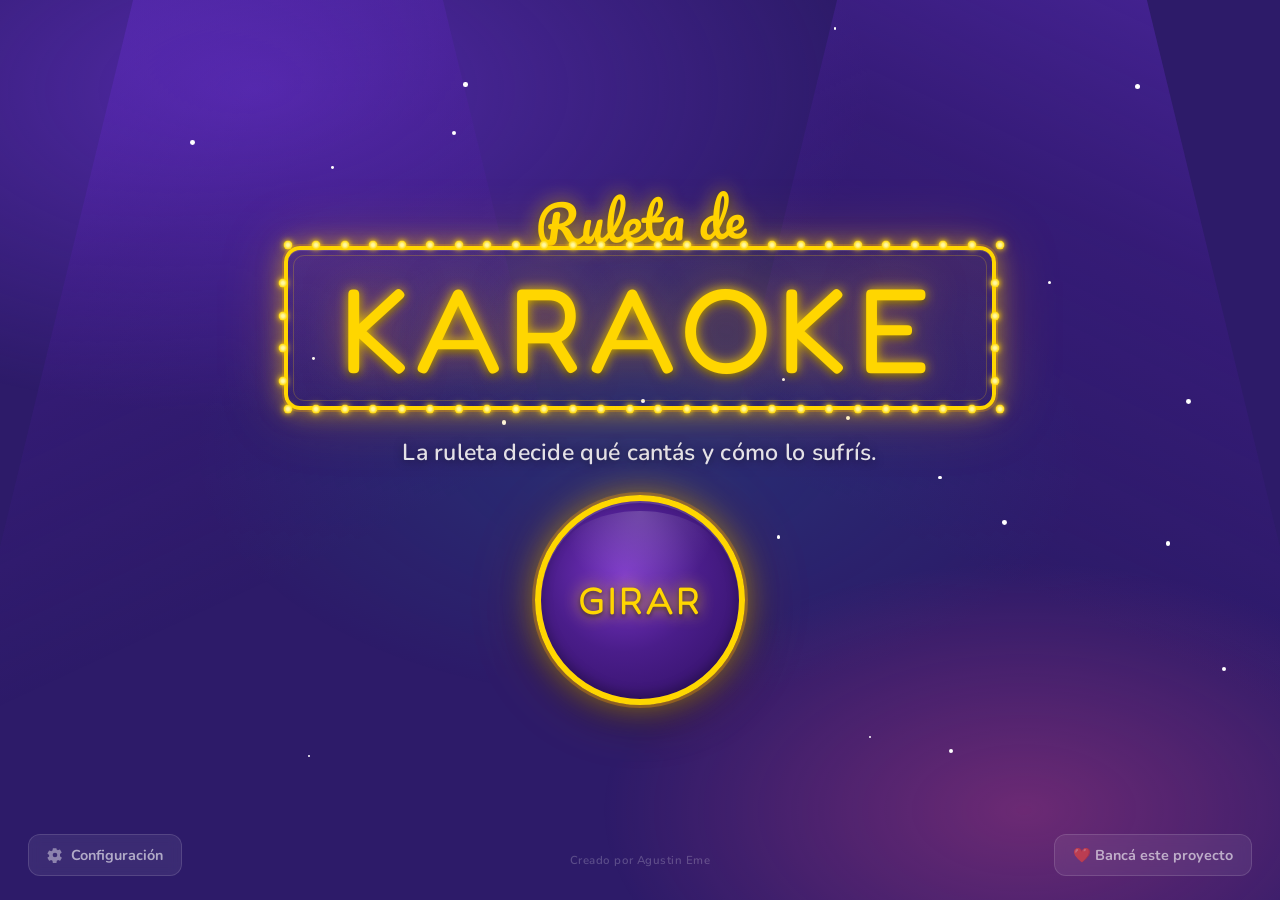
<file: index.html>
<!DOCTYPE html>
<html lang="es">
<head>
  <meta charset="UTF-8" />
  <meta name="viewport" content="width=device-width, initial-scale=1.0" />
  <meta name="description" content="Ruleta de Karaoke — el party game que elige la canción y el desafío por vos." />
  <title>Ruleta de Karaoke 🎤</title>
  <link rel="icon" type="image/svg+xml" href="favicon.svg" />
  <link rel="stylesheet" href="css/style.css?v=7" />
</head>
<body>

  <div id="screen-home" class="screen active">
    <div class="home-beams" aria-hidden="true">
      <div class="beam beam-left"></div>
      <div class="beam beam-right"></div>
    </div>
    <div class="home-stars" id="home-stars" aria-hidden="true"></div>
    <main class="home-main">
      <div class="home-logo" role="heading" aria-label="Ruleta de Karaoke">
        <div class="logo-top">Ruleta de</div>
        <div class="logo-frame" id="logo-frame">
          <span class="logo-karaoke">KARAOKE</span>
        </div>
      </div>
      <p class="home-tagline">La ruleta decide qué cantás y cómo lo sufrís.</p>
      <div class="current-player-display hidden" id="current-player-display">
        <span class="turn-label">Turno de</span>
        <span class="turn-name" id="current-player-name"></span>
      </div>
      <button class="btn-girar" id="btn-spin" aria-label="Girar la ruleta">GIRAR</button>
    </main>
    <button class="btn-config-home" id="btn-config" aria-label="Configuración">
      <svg class="config-gear" width="16" height="16" viewBox="0 0 24 24" fill="currentColor" aria-hidden="true">
        <path d="M12 15.5A3.5 3.5 0 018.5 12 3.5 3.5 0 0112 8.5a3.5 3.5 0 013.5 3.5 3.5 3.5 0 01-3.5 3.5m7.43-2.92c.04-.34.07-.68.07-1.08s-.03-.74-.07-1.08l2.32-1.82c.21-.16.27-.46.13-.7l-2.2-3.8c-.14-.25-.42-.33-.67-.25l-2.74 1.1c-.57-.44-1.18-.81-1.86-1.08l-.42-2.9C14.22 2.18 13.95 2 13.66 2h-4.4c-.29 0-.56.18-.6.46l-.41 2.9c-.68.27-1.29.64-1.87 1.08L3.64 5.35c-.25-.09-.53 0-.67.25l-2.2 3.8c-.14.24-.08.54.13.7l2.32 1.82c-.04.34-.07.7-.07 1.08s.03.74.07 1.08L.9 15.9c-.21.16-.27.46-.13.7l2.2 3.8c.14.25.42.33.67.25l2.74-1.1c.58.44 1.19.81 1.87 1.08l.41 2.9c.04.28.31.47.6.47h4.4c.29 0 .56-.19.6-.47l.42-2.9c.68-.27 1.29-.64 1.86-1.08l2.74 1.1c.25.08.53 0 .67-.25l2.2-3.8c.14-.24.08-.54-.13-.7l-2.32-1.82z"/>
      </svg>
      Configuración
    </button>
    <button class="btn-donate-home" id="btn-donate" aria-label="Bancá este proyecto">❤️ Bancá este proyecto</button>
  </div>

  <div id="screen-spinning" class="screen hidden">
    <div class="spin-player-badge hidden" id="spin-player-badge"></div>
    <div class="visor" id="visor">
      <div class="visor-section">
        <div class="visor-section-label">CANCIÓN</div>
        <div class="visor-window" id="window-song">
          <div class="window-tape" id="tape-song"></div>
          <div class="window-edge window-edge--left"></div>
          <div class="window-edge window-edge--right"></div>
        </div>
      </div>
      <div class="visor-divider"></div>
      <div class="visor-section">
        <div class="visor-section-label">DESAFÍO</div>
        <div class="visor-window visor-window--sm" id="window-challenge">
          <div class="window-tape" id="tape-challenge"></div>
          <div class="window-edge window-edge--left"></div>
          <div class="window-edge window-edge--right"></div>
        </div>
      </div>
    </div>
    <p class="spin-status" id="spin-status">Girando…</p>
  </div>

  <div id="screen-result" class="screen hidden">
    <button class="btn-back" id="btn-back-result" aria-label="Volver al inicio">←</button>
    <div class="result-player-badge hidden" id="result-player-badge"></div>
    <div class="result-card song-card" id="result-song-card">
      <div class="card-eyebrow">🎵 Canción</div>
      <div id="result-song-title" class="song-title"></div>
      <div id="result-song-artist" class="song-artist"></div>
    </div>
    <div class="result-card challenge-card" id="result-challenge-card">
      <div class="card-eyebrow">⚡ Desafío</div>
      <div class="challenge-inner">
        <span id="result-challenge-emoji" class="challenge-emoji"></span>
        <span id="result-challenge-text" class="challenge-text"></span>
      </div>
      <div id="result-intensity-badge" class="intensity-badge"></div>
    </div>
    <div class="changes-row" id="result-actions-meta">
      <span>Cambios restantes:</span>
      <div id="changes-dots" class="changes-dots" style="display:flex;gap:6px;"></div>
    </div>
    <div class="result-actions" id="result-actions">
      <button class="btn-change" id="btn-change-song">🔄 Cambiar canción</button>
      <button class="btn-sing"   id="btn-sing">🎤 CANTAR</button>
    </div>
    <div class="reroll-overlay hidden" id="reroll-overlay">
      <div class="reroll-visor-label">CANCIÓN</div>
      <div class="reroll-visor-window" id="reroll-window">
        <div class="window-tape" id="tape-reroll"></div>
        <div class="window-edge window-edge--left"></div>
        <div class="window-edge window-edge--right"></div>
      </div>
    </div>
  </div>

  <div id="screen-player" class="screen hidden">
    <div class="player-header">
      <div class="player-song-info">
        <div class="player-song-title" id="player-song-title"></div>
        <div class="player-song-artist" id="player-song-artist"></div>
      </div>
      <div class="player-challenge-badge" id="player-challenge-badge"></div>
    </div>
    <div class="yt-container">
      <div id="yt-embed" style="width:100%;height:100%;"></div>
      <div class="yt-error-overlay hidden" id="yt-error-overlay">
        <div class="yt-error-icon">😬</div>
        <div class="yt-error-text" id="yt-error-text">No se pudo cargar el video.</div>
        <div class="yt-error-note">Este video tiene restricciones de reproducción.</div>
        <div class="yt-error-actions">
          <button class="btn-reload-yt" id="btn-yt-reload">↩ Reintentar</button>
          <button class="btn-change"    id="btn-yt-skip">🔄 Otra canción</button>
        </div>
        <button class="btn-show-log" id="btn-show-log">📋 Ver log</button>
      </div>
      <div class="log-overlay hidden" id="log-overlay">
        <pre class="log-pre" id="log-pre"></pre>
        <div class="log-actions">
          <button class="btn-copy-log" id="btn-copy-log">📋 Copiar</button>
          <button class="btn-close-log" id="btn-close-log">✕ Cerrar</button>
        </div>
      </div>
    </div>
    <div class="player-footer">
      <button class="btn-end-round" id="btn-end-round">⏭ SIGUIENTE RONDA</button>
    </div>
  </div>

  <div id="modal-config" class="modal hidden" role="dialog" aria-modal="true" aria-label="Configuración">
    <div class="modal-backdrop" id="modal-backdrop"></div>
    <div class="modal-content">
      <div class="modal-header">
        <h2>⚙️ Configuración</h2>
        <button class="btn-close" id="btn-close-config" aria-label="Cerrar">✕</button>
      </div>
      <div class="config-section">
        <label class="config-label">Intensidad de desafíos</label>
        <div class="intensity-selector" id="intensity-selector">
          <button class="intensity-btn" data-value="suave">😊 Suave</button>
          <button class="intensity-btn active" data-value="estandar">🔥 Estándar</button>
          <button class="intensity-btn" data-value="picante">🌶️ Picante</button>
        </div>
      </div>
      <div class="config-section">
        <label class="config-label">Jugadores <span style="font-weight:400;text-transform:none;letter-spacing:0;">(opcional)</span></label>
        <div id="players-list" class="players-list"></div>
        <div class="add-player-row">
          <input type="text" id="player-input" class="player-input" placeholder="Nombre del jugador" maxlength="20" autocomplete="off" />
          <button class="btn-add-player" id="btn-add-player">+ Agregar</button>
        </div>
      </div>
      <button class="btn-save-config" id="btn-save-config">Guardar configuración</button>
    </div>
  </div>

  <div id="screen-player-v2" class="pv2-off">
    <div class="pv2-header">
      <div class="pv2-song-info">
        <div class="pv2-song-title"  id="pv2-song-title"></div>
        <div class="pv2-song-artist" id="pv2-song-artist"></div>
      </div>
      <div class="pv2-challenge-badge" id="pv2-challenge-badge"></div>
    </div>
    <div class="pv2-yt-wrap">
      <iframe
        id="karaoke-frame"
        src="karaoke-player.html"
        allow="autoplay; encrypted-media"
        allowfullscreen
        referrerpolicy="strict-origin-when-cross-origin"
        style="position:absolute;inset:0;width:100%;height:100%;border:none;"
      ></iframe>
      <div class="yt-error-overlay hidden" id="pv2-error-overlay">
        <div class="yt-error-icon">😬</div>
        <div class="yt-error-text" id="pv2-error-text">No se pudo cargar el video.</div>
        <div class="yt-error-note">Este video tiene restricciones de reproducción.</div>
        <div class="yt-error-actions">
          <button class="btn-reload-yt" id="pv2-btn-reload">▶ Abrir en YouTube</button>
          <button class="btn-change"    id="pv2-btn-skip">🔄 Otra canción</button>
        </div>
        <button class="btn-show-log" id="pv2-btn-show-log">📋 Ver log</button>
      </div>
      <div class="log-overlay hidden" id="pv2-log-overlay">
        <pre class="log-pre" id="pv2-log-pre"></pre>
        <div class="log-actions">
          <button class="btn-copy-log"  id="pv2-btn-copy-log">📋 Copiar</button>
          <button class="btn-close-log" id="pv2-btn-close-log">✕ Cerrar</button>
        </div>
      </div>
    </div>
    <div class="player-footer">
      <button class="btn-back-player" id="pv2-btn-back">← Volver</button>
      <button class="btn-end-round"   id="pv2-btn-end-round">⏭ SIGUIENTE RONDA</button>
    </div>
  </div>

  <a class="credit-link" href="https://www.instagram.com/agustineme/" target="_blank" rel="noopener">Creado por Agustin Eme</a>

  <div id="modal-donate" class="modal hidden" role="dialog" aria-modal="true" aria-label="Bancá este proyecto">
    <div class="modal-backdrop" id="donate-backdrop"></div>
    <div class="modal-content">
      <div class="modal-header">
        <h2>❤️ Bancá este proyecto</h2>
        <button class="btn-close" id="btn-close-donate" aria-label="Cerrar">✕</button>
      </div>
      <p class="donate-desc">Si te gustó la Ruleta de Karaoke, podés apoyar al creador para que siga sumando canciones y desafíos.</p>
      <a class="donate-option" href="https://link.mercadopago.com.ar/agustineme" target="_blank" rel="noopener">
        <div class="donate-option-icon">MP</div>
        <div class="donate-option-info">
          <div class="donate-option-name">MercadoPago</div>
          <div class="donate-option-sub">Donar con MercadoPago (Argentina)</div>
        </div>
        <span class="donate-option-arrow">→</span>
      </a>
    </div>
  </div>

  <script src="js/data.js?v=7"></script>
  <script src="js/wheel.js?v=7"></script>
  <script src="js/app.js?v=24"></script>

</body>
</html>
</file>
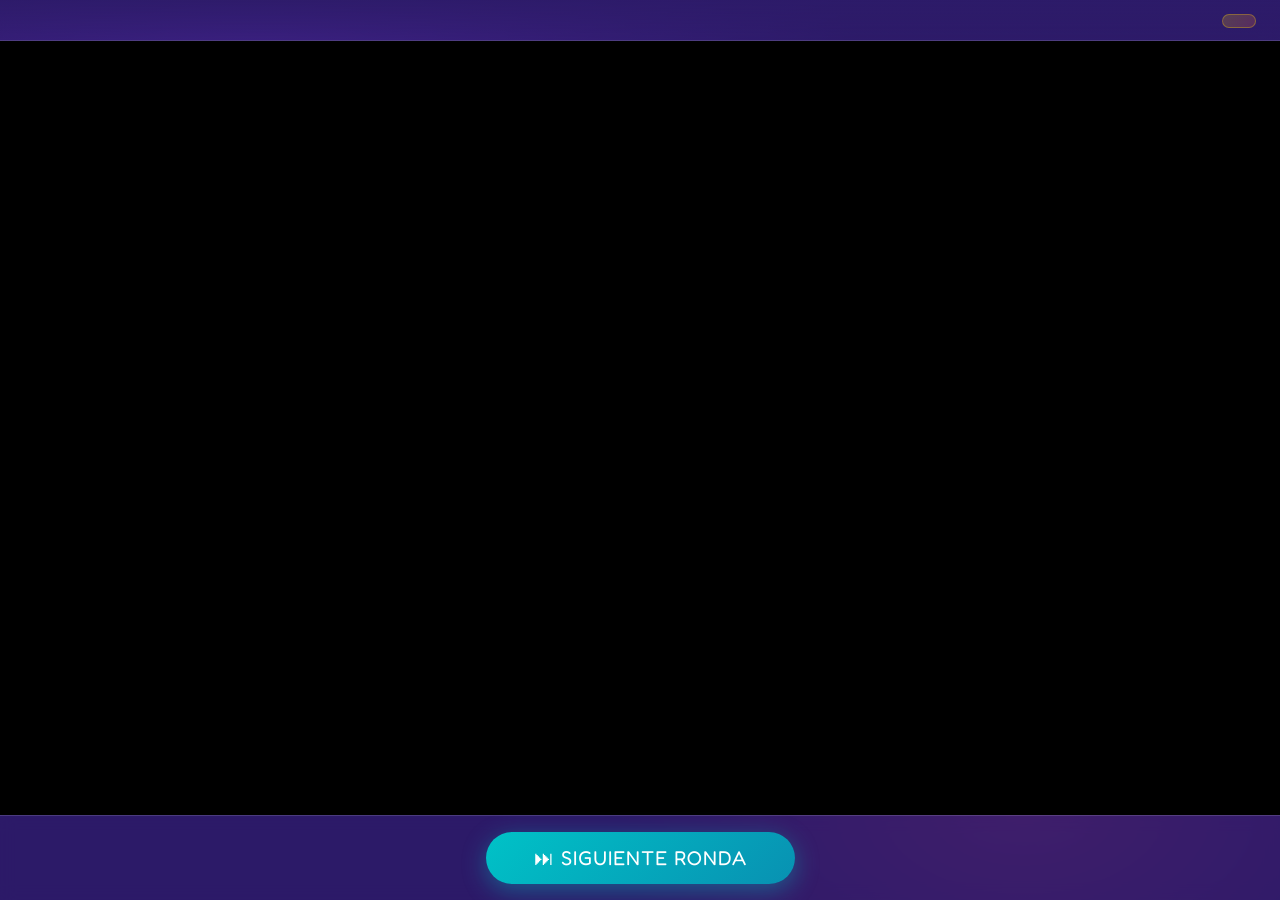
<file: player.html>
<!DOCTYPE html>
<html lang="es">
<head>
  <meta charset="UTF-8" />
  <meta name="viewport" content="width=device-width, initial-scale=1.0" />
  <title>Ruleta de Karaoke 🎤</title>
  <link rel="stylesheet" href="css/style.css?v=7" />
  <style>
    /* Make body itself the flex column — no screen system needed */
    body { display: flex; flex-direction: column; }
  </style>
</head>
<body>

  <!-- Header -->
  <div class="player-header">
    <div class="player-song-info">
      <div class="player-song-title"  id="pg-title"></div>
      <div class="player-song-artist" id="pg-artist"></div>
    </div>
    <div class="player-challenge-badge" id="pg-challenge"></div>
  </div>

  <!-- YouTube container — always visible, always in DOM, no hiding tricks -->
  <div class="yt-container">
    <div id="yt-embed"></div>

    <!-- Error overlay -->
    <div class="yt-error-overlay hidden" id="pg-error-overlay">
      <div class="yt-error-icon">😬</div>
      <div class="yt-error-text" id="pg-error-text">No se pudo cargar el video.</div>
      <div class="yt-error-note">Este video tiene restricciones de reproducción.</div>
      <div class="yt-error-actions">
        <button class="btn-reload-yt" id="pg-btn-retry">↩ Reintentar</button>
        <button class="btn-change"    id="pg-btn-change">🔄 Otra canción</button>
      </div>
      <button class="btn-show-log" id="pg-btn-show-log">📋 Ver log</button>
    </div>

    <!-- Log overlay -->
    <div class="log-overlay hidden" id="pg-log-overlay">
      <pre class="log-pre" id="pg-log-pre"></pre>
      <div class="log-actions">
        <button class="btn-copy-log"  id="pg-btn-copy-log">📋 Copiar</button>
        <button class="btn-close-log" id="pg-btn-close-log">✕ Cerrar</button>
      </div>
    </div>
  </div>

  <!-- Footer -->
  <div class="player-footer">
    <button class="btn-end-round" id="pg-btn-end">⏭ SIGUIENTE RONDA</button>
  </div>

  <script>
    // ── URL params ───────────────────────────────────────────────
    const params    = new URLSearchParams(location.search);
    const videoId   = params.get('v')         || '';
    const title     = params.get('title')     || '';
    const artist    = params.get('artist')    || '';
    const challenge = params.get('challenge') || '';
    const changes   = parseInt(params.get('changes') || '0', 10);

    // ── Populate header ──────────────────────────────────────────
    document.getElementById('pg-title').textContent     = title;
    document.getElementById('pg-artist').textContent    = artist;
    document.getElementById('pg-challenge').textContent = challenge;

    // Hide "Otra canción" if no changes left
    if (changes <= 0) {
      document.getElementById('pg-btn-change').style.display = 'none';
    }

    // ── Session log ──────────────────────────────────────────────
    const _log = [];
    function logEntry(type, msg) {
      const ts   = new Date().toISOString().slice(11, 23);
      const line = `[${ts}] ${type}: ${msg}`;
      _log.push(line);
      console.info(line);
    }
    window.addEventListener('error', (e) => {
      logEntry('JS_ERROR', `${e.message} @ ${e.filename}:${e.lineno}`);
    });

    // ── Error handling ───────────────────────────────────────────
    let errorShown = false;
    function showError(code) {
      if (errorShown) return;
      errorShown = true;
      const msgs = {
        100: 'El video no está disponible o fue eliminado.',
        101: 'Este video no permite reproducción embebida.',
        150: 'Este video no permite reproducción embebida.',
      };
      logEntry('ERROR', `code=${code} videoId=${videoId}`);
      document.getElementById('pg-error-text').textContent =
        msgs[code] || `No se pudo cargar el video. (código ${code})`;
      document.getElementById('pg-error-overlay').classList.remove('hidden');
    }

    // ── YouTube Player ───────────────────────────────────────────
    // Clean page, visible container from the start — same setup as test-embeds.html
    let player;
    window.onYouTubeIframeAPIReady = function () {
      logEntry('YT_API_READY', '');
      player = new YT.Player('yt-embed', {
        height: '100%',
        width:  '100%',
        playerVars: {
          autoplay:       1,
          controls:       1,
          modestbranding: 1,
          rel:            0,
          fs:             0,
          iv_load_policy: 3,
          cc_load_policy: 0,
          playsinline:    1,
        },
        events: {
          onReady: () => {
            logEntry('YT_READY', 'player ready');
            player.loadVideoById({ videoId, startSeconds: 0 });
          },
          onStateChange: (e) => logEntry('YT_STATE', String(e.data)),
          onError:       (e) => {
            logEntry('YT_ERROR', `code=${e.data}`);
            showError(e.data);
          },
        },
      });
    };

    // ── Navigation ───────────────────────────────────────────────
    function goHome(action) {
      const session = JSON.parse(localStorage.getItem('ruleta_session') || '{}');
      if (action) session.action = action;
      localStorage.setItem('ruleta_session', JSON.stringify(session));
      window.location.href = 'index.html';
    }

    // ── Buttons ──────────────────────────────────────────────────
    document.getElementById('pg-btn-end').addEventListener('click', () => goHome());

    document.getElementById('pg-btn-retry').addEventListener('click', () => {
      errorShown = false;
      document.getElementById('pg-error-overlay').classList.add('hidden');
      document.getElementById('pg-log-overlay').classList.add('hidden');
      logEntry('RETRY', videoId);
      if (player) player.loadVideoById({ videoId, startSeconds: 0 });
    });

    document.getElementById('pg-btn-change').addEventListener('click', () => goHome('change'));

    document.getElementById('pg-btn-show-log').addEventListener('click', () => {
      document.getElementById('pg-log-pre').textContent = _log.join('\n') || '(vacío)';
      document.getElementById('pg-log-overlay').classList.remove('hidden');
    });
    document.getElementById('pg-btn-close-log').addEventListener('click', () => {
      document.getElementById('pg-log-overlay').classList.add('hidden');
    });
    document.getElementById('pg-btn-copy-log').addEventListener('click', () => {
      navigator.clipboard.writeText(_log.join('\n')).then(() => {
        const btn = document.getElementById('pg-btn-copy-log');
        btn.textContent = '✓ Copiado';
        setTimeout(() => { btn.textContent = '📋 Copiar'; }, 1500);
      });
    });
  </script>
  <script src="https://www.youtube.com/iframe_api"></script>

</body>
</html>
</file>
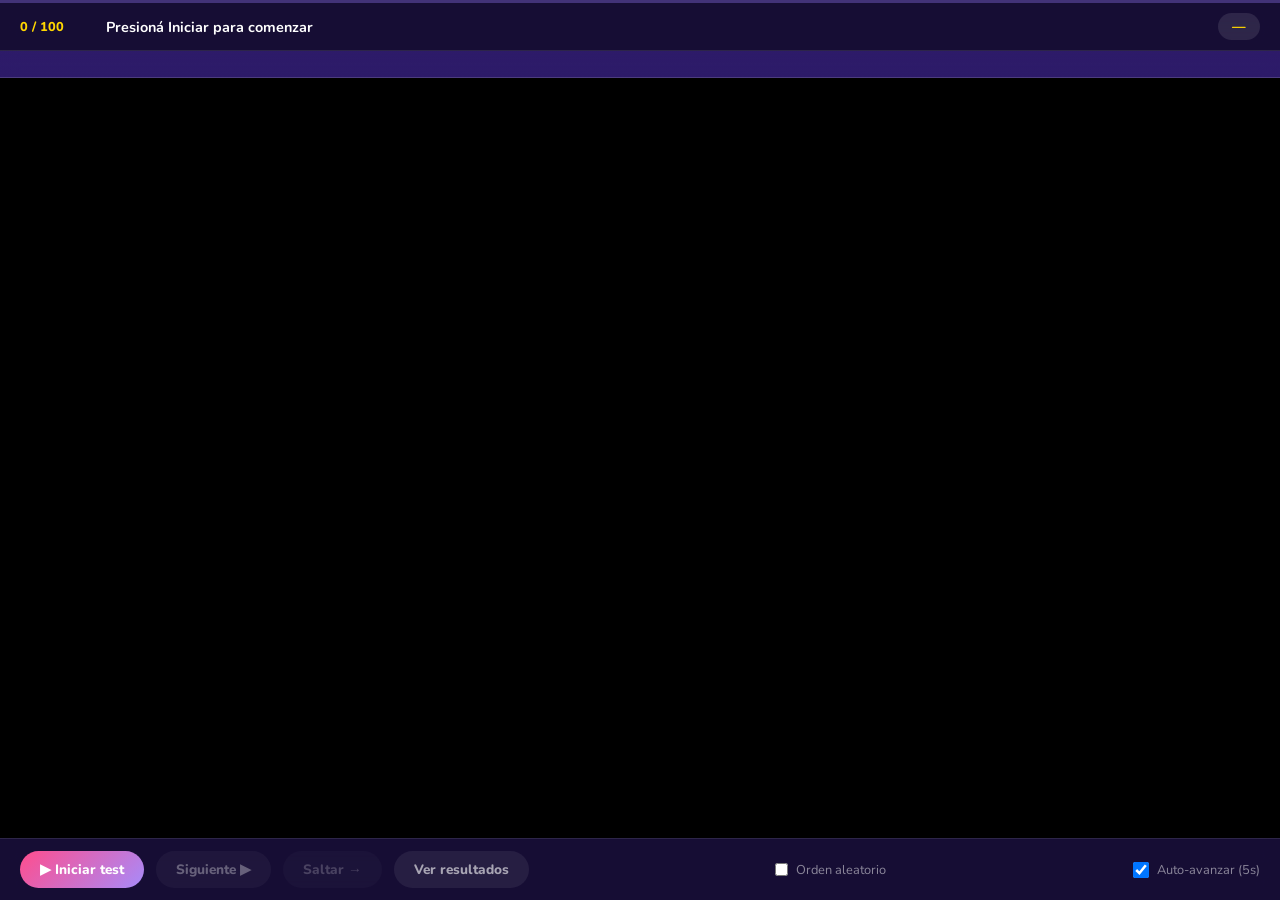
<file: test-embeds.html>
<!DOCTYPE html>
<html lang="es">
<head>
  <meta charset="UTF-8">
  <meta name="viewport" content="width=device-width, initial-scale=1.0">
  <title>YouTube Embed Tester</title>
  <link rel="stylesheet" href="css/style.css?v=4">
  <style>
    /* ── Test UI overlay (on top of game styles) ── */
    #test-shell {
      position: fixed;
      inset: 0;
      display: flex;
      flex-direction: column;
      background: #2D1B69;
      font-family: 'Nunito', sans-serif;
      color: #fff;
      z-index: 999;
    }

    /* Top bar — progress */
    #test-topbar {
      background: rgba(0,0,0,0.5);
      backdrop-filter: blur(10px);
      padding: 10px 20px;
      display: flex;
      align-items: center;
      gap: 16px;
      flex-shrink: 0;
      border-bottom: 1px solid rgba(255,255,255,0.1);
      flex-wrap: wrap;
    }
    #test-counter {
      font-size: 0.8rem;
      color: #FFD600;
      font-weight: 800;
      min-width: 70px;
    }
    #test-song-name {
      font-size: 0.9rem;
      font-weight: 700;
      flex: 1;
      white-space: nowrap;
      overflow: hidden;
      text-overflow: ellipsis;
    }
    #test-status {
      font-size: 0.85rem;
      font-weight: 800;
      padding: 4px 14px;
      border-radius: 999px;
      background: rgba(255,255,255,0.1);
      white-space: nowrap;
    }
    #test-status.testing { color: #FFD600; }
    #test-status.ok      { background: rgba(34,197,94,0.25); color: #4ade80; }
    #test-status.fail    { background: rgba(239,68,68,0.25); color: #f87171; }

    /* Player area — identical to game */
    #test-player-area {
      flex: 1;
      display: flex;
      flex-direction: column;
      min-height: 0;
    }

    /* Same header as game's player-header */
    #test-player-header {
      width: 100%;
      background: linear-gradient(180deg, rgba(45,27,105,0.95) 0%, rgba(45,27,105,0.6) 100%);
      backdrop-filter: blur(10px);
      padding: 14px 24px 12px;
      display: flex;
      align-items: center;
      justify-content: space-between;
      gap: 12px;
      flex-shrink: 0;
      border-bottom: 1px solid rgba(255,255,255,0.15);
    }
    #test-title  { font-family: 'Fredoka One', sans-serif; font-size: 1.25rem; }
    #test-artist { font-size: 0.85rem; font-weight: 700; color: #FF4D8D; }

    /* Same yt-container as game */
    #test-yt-container {
      flex: 1;
      position: relative;
      background: #000;
      overflow: hidden;
      min-height: 200px;
    }
    #test-yt-embed {
      position: absolute;
      inset: 0;
      width: 100%;
      height: 100%;
    }

    /* Error overlay — exact same as game */
    #test-error-overlay {
      position: absolute;
      inset: 0;
      background: rgba(45,27,105,0.95);
      display: flex;
      flex-direction: column;
      align-items: center;
      justify-content: center;
      gap: 12px;
      z-index: 5;
    }
    #test-error-overlay.hidden { display: none; }
    .test-error-icon { font-size: 3rem; }
    .test-error-text { font-size: 1rem; font-weight: 700; color: #f87171; text-align: center; }
    .test-error-code { font-size: 0.8rem; color: rgba(255,255,255,0.4); }

    /* OK overlay */
    #test-ok-overlay {
      position: absolute;
      inset: 0;
      background: rgba(10,40,20,0.7);
      display: flex;
      flex-direction: column;
      align-items: center;
      justify-content: center;
      gap: 8px;
      z-index: 5;
      pointer-events: none;
    }
    #test-ok-overlay.hidden { display: none; }
    .test-ok-icon { font-size: 3rem; }
    .test-ok-text { font-size: 1rem; font-weight: 800; color: #4ade80; }

    /* Bottom controls */
    #test-controls {
      background: rgba(0,0,0,0.5);
      backdrop-filter: blur(10px);
      padding: 12px 20px;
      display: flex;
      align-items: center;
      gap: 12px;
      flex-shrink: 0;
      border-top: 1px solid rgba(255,255,255,0.1);
      flex-wrap: wrap;
    }
    .test-btn {
      padding: 9px 20px;
      border: none;
      border-radius: 999px;
      font-family: 'Nunito', sans-serif;
      font-size: 0.85rem;
      font-weight: 800;
      cursor: pointer;
    }
    #btn-start-test {
      background: linear-gradient(135deg, #FF4D8D, #A78BFA);
      color: #fff;
    }
    #btn-next-test  { background: rgba(255,255,255,0.12); color: #fff; }
    #btn-skip-test  { background: rgba(255,255,255,0.07); color: rgba(255,255,255,0.6); }
    .test-btn:disabled { opacity: 0.35; cursor: not-allowed; }

    #test-auto-label {
      font-size: 0.8rem; color: rgba(255,255,255,0.5); margin-left: auto;
      display: flex; align-items: center; gap: 8px;
    }
    #chk-auto { width: 16px; height: 16px; cursor: pointer; }

    /* Progress bar */
    #test-bar-wrap {
      height: 3px; background: rgba(255,255,255,0.1);
    }
    #test-bar { height: 100%; background: #FF4D8D; transition: width 0.4s; }

    /* Results panel */
    #test-results-panel {
      position: fixed;
      top: 0; right: 0; bottom: 0;
      width: 300px;
      background: rgba(13,13,26,0.97);
      border-left: 1px solid rgba(255,255,255,0.1);
      overflow-y: auto;
      padding: 12px 8px;
      font-size: 0.78rem;
      display: flex;
      flex-direction: column;
      gap: 4px;
      z-index: 1000;
      transform: translateX(100%);
      transition: transform 0.3s;
    }
    #test-results-panel.open { transform: translateX(0); }
    #test-results-panel h3 { color: #fff; margin-bottom: 8px; font-size: 0.85rem; padding: 0 4px; }
    .rp-row { padding: 4px 8px; border-radius: 4px; }
    .rp-row.ok   { color: #4ade80; background: rgba(34,197,94,0.08); }
    .rp-row.fail { color: #f87171; background: rgba(239,68,68,0.1); }

    /* Toggle results btn */
    #btn-toggle-results {
      background: rgba(255,255,255,0.07);
      color: rgba(255,255,255,0.6);
    }

    /* Summary */
    #test-summary {
      position: fixed;
      inset: 0;
      background: rgba(13,13,26,0.97);
      display: none;
      flex-direction: column;
      align-items: center;
      justify-content: flex-start;
      padding: 32px 24px;
      overflow-y: auto;
      z-index: 1001;
    }
    #test-summary.visible { display: flex; }
    #test-summary h2 { color: #fff; margin-bottom: 20px; font-size: 1.3rem; }
    #test-summary pre {
      background: #1a1a2e; border: 1px solid #333; border-radius: 8px;
      padding: 16px; color: #fbbf24; font-size: 0.8rem;
      white-space: pre-wrap; width: 100%; max-width: 640px;
      line-height: 1.8;
    }
    #btn-restart {
      margin-top: 20px;
      background: linear-gradient(135deg, #FF4D8D, #A78BFA);
      color: #fff; border: none; padding: 12px 28px;
      border-radius: 999px; font-size: 1rem; font-weight: 800;
      cursor: pointer; font-family: 'Nunito', sans-serif;
    }
  </style>
</head>
<body>

<div id="test-shell">

  <!-- Progress bar -->
  <div id="test-bar-wrap"><div id="test-bar" style="width:0%"></div></div>

  <!-- Top bar -->
  <div id="test-topbar">
    <span id="test-counter">0 / 100</span>
    <span id="test-song-name">Presioná Iniciar para comenzar</span>
    <span id="test-status" class="testing">—</span>
  </div>

  <!-- Player area (identical to game) -->
  <div id="test-player-area">

    <div id="test-player-header">
      <div>
        <div id="test-title" style="font-family:'Fredoka One',sans-serif;font-size:1.25rem;"></div>
        <div id="test-artist" style="font-size:.85rem;font-weight:700;color:#FF4D8D;"></div>
      </div>
    </div>

    <div id="test-yt-container">
      <div id="test-yt-embed"></div>

      <!-- Same error overlay as game -->
      <div id="test-error-overlay" class="hidden">
        <div class="test-error-icon">😬</div>
        <div class="test-error-text" id="test-error-text">No se pudo cargar el video.</div>
        <div class="test-error-code" id="test-error-code"></div>
      </div>

      <!-- OK overlay -->
      <div id="test-ok-overlay" class="hidden">
        <div class="test-ok-icon">✅</div>
        <div class="test-ok-text">Video OK</div>
      </div>
    </div>

  </div>

  <!-- Bottom controls -->
  <div id="test-controls">
    <button class="test-btn" id="btn-start-test">▶ Iniciar test</button>
    <button class="test-btn" id="btn-next-test"  disabled>Siguiente ▶</button>
    <button class="test-btn" id="btn-skip-test"  disabled>Saltar →</button>
    <button class="test-btn" id="btn-toggle-results">Ver resultados</button>
    <label id="test-auto-label">
      <input type="checkbox" id="chk-shuffle"> Orden aleatorio
    </label>
    <label id="test-auto-label">
      <input type="checkbox" id="chk-auto" checked> Auto-avanzar (5s)
    </label>
  </div>

</div><!-- /test-shell -->

<!-- Results panel -->
<div id="test-results-panel">
  <h3>Resultados</h3>
  <div id="rp-list"></div>
</div>

<!-- Summary screen -->
<div id="test-summary">
  <h2>🎬 Test completo</h2>
  <pre id="summary-pre"></pre>
  <button id="btn-restart">↩ Reiniciar test</button>
</div>

<script src="js/data.js"></script>
<script>
  // ── State ──────────────────────────────────────────────────────
  let player       = null;
  let ytReady      = false;
  let currentIdx   = -1;       // -1 = not started
  let testQueue    = [];       // ordered list of songs for this run
  let autoTimer    = null;     // auto-advance countdown
  let confirmTimer = null;     // 2s confirmation after PLAYING
  let hardTimer    = null;     // 8s hard timeout
  let results      = [];       // { song, ok, reason }
  let testRunning  = false;
  let waitingOk    = false;    // true while we wait 2s after PLAYING

  // ── DOM ────────────────────────────────────────────────────────
  const counterEl    = document.getElementById('test-counter');
  const songNameEl   = document.getElementById('test-song-name');
  const statusEl     = document.getElementById('test-status');
  const titleEl      = document.getElementById('test-title');
  const artistEl     = document.getElementById('test-artist');
  const errorOvEl    = document.getElementById('test-error-overlay');
  const errorTextEl  = document.getElementById('test-error-text');
  const errorCodeEl  = document.getElementById('test-error-code');
  const okOvEl       = document.getElementById('test-ok-overlay');
  const barEl        = document.getElementById('test-bar');
  const rpList       = document.getElementById('rp-list');
  const summaryEl    = document.getElementById('test-summary');
  const summaryPre   = document.getElementById('summary-pre');
  const resultsPanel = document.getElementById('test-results-panel');
  const btnStart     = document.getElementById('btn-start-test');
  const btnNext      = document.getElementById('btn-next-test');
  const btnSkip      = document.getElementById('btn-skip-test');
  const chkAuto      = document.getElementById('chk-auto');

  // ── YouTube player (same playerVars as the game) ───────────────
  window.onYouTubeIframeAPIReady = function () {
    player = new YT.Player('test-yt-embed', {
      height: '100%',
      width:  '100%',
      playerVars: {
        autoplay:       1,
        controls:       1,
        modestbranding: 1,
        rel:            0,
        fs:             0,
        iv_load_policy: 3,
        cc_load_policy: 0,
        playsinline:    1,
      },
      events: {
        onReady: ()    => { ytReady = true; },
        onStateChange: handleStateChange,
        onError:       handleError,
      },
    });
  };

  function handleStateChange(e) {
    if (!testRunning || currentIdx < 0) return;

    if (e.data === YT.PlayerState.PLAYING) {
      // Video is playing — wait 2s to confirm YouTube doesn't cut it
      clearTimeout(hardTimer);
      clearTimeout(confirmTimer);
      waitingOk = true;
      setStatus('testing', '▶ Reproduciendo… (confirmando)');
      confirmTimer = setTimeout(() => {
        waitingOk = false;
        recordResult(true);
      }, 2000);
    }
  }

  function handleError(e) {
    if (!testRunning || currentIdx < 0) return;
    clearTimeout(hardTimer);
    clearTimeout(confirmTimer);
    waitingOk = false;
    const msgs = {
      100: 'Video eliminado o privado (100)',
      101: 'Embed bloqueado por el dueño (101)',
      150: 'Embed bloqueado por el dueño (150)',
    };
    showError(msgs[e.data] || `Error desconocido (${e.data})`);
    recordResult(false, msgs[e.data] || `error ${e.data}`);
  }

  // ── Test flow ──────────────────────────────────────────────────
  function shuffle(arr) {
    const a = [...arr];
    for (let i = a.length - 1; i > 0; i--) {
      const j = Math.floor(Math.random() * (i + 1));
      [a[i], a[j]] = [a[j], a[i]];
    }
    return a;
  }

  function startTest() {
    const chkShuffle = document.getElementById('chk-shuffle');
    testQueue   = chkShuffle.checked ? shuffle(SONGS) : [...SONGS];
    currentIdx  = 0;
    results     = [];
    rpList.innerHTML = '';
    testRunning = true;
    btnStart.disabled = true;
    btnNext.disabled  = false;
    btnSkip.disabled  = false;
    loadCurrent();
  }

  function loadCurrent() {
    if (currentIdx >= testQueue.length) { showSummary(); return; }

    const song = testQueue[currentIdx];
    clearOverlays();
    clearTimeout(autoTimer);
    clearTimeout(confirmTimer);
    clearTimeout(hardTimer);
    waitingOk = false;

    // Update UI
    const pct = Math.round((currentIdx / testQueue.length) * 100);
    barEl.style.width      = pct + '%';
    counterEl.textContent  = `${currentIdx + 1} / ${testQueue.length}`;
    songNameEl.textContent = `${song.title} — ${song.artist}`;
    titleEl.textContent    = song.title;
    artistEl.textContent   = song.artist;
    setStatus('testing', '⏳ Cargando…');

    // Hard timeout: 9s with no PLAYING = blocked/stuck
    hardTimer = setTimeout(() => {
      showError('Sin respuesta (timeout)');
      recordResult(false, 'timeout');
    }, 9000);

    if (ytReady && player && typeof player.loadVideoById === 'function') {
      player.loadVideoById({ videoId: song.videoId, startSeconds: 0 });
    }
  }

  function recordResult(ok, reason) {
    const song = SONGS[currentIdx];
    results.push({ song, ok, reason });

    // Add to results panel
    const row = document.createElement('div');
    row.className = 'rp-row ' + (ok ? 'ok' : 'fail');
    row.textContent = `${ok ? '✅' : '❌'} #${song.id} ${song.title}`;
    rpList.appendChild(row);
    row.scrollIntoView({ behavior: 'smooth', block: 'nearest' });

    if (ok) {
      okOvEl.classList.remove('hidden');
      setStatus('ok', '✅ OK');
    } else {
      setStatus('fail', '❌ Bloqueado');
    }

    // Auto-advance
    if (chkAuto.checked) {
      const delay = ok ? 3000 : 5000; // stay longer on errors so user can see
      autoTimer = setTimeout(advance, delay);
    }
  }

  function advance() {
    clearTimeout(autoTimer);
    clearTimeout(confirmTimer);
    clearTimeout(hardTimer);
    if (player && typeof player.stopVideo === 'function') player.stopVideo();
    currentIdx++;
    loadCurrent();
  }

  // ── Overlays ───────────────────────────────────────────────────
  function clearOverlays() {
    errorOvEl.classList.add('hidden');
    okOvEl.classList.add('hidden');
    errorTextEl.textContent = '';
    errorCodeEl.textContent = '';
  }

  function showError(msg) {
    errorOvEl.classList.remove('hidden');
    errorTextEl.textContent = msg;
  }

  function setStatus(cls, text) {
    statusEl.className = 'test-status ' + cls;
    statusEl.textContent = text;
  }

  // ── Summary ────────────────────────────────────────────────────
  function showSummary() {
    testRunning = false;
    btnNext.disabled = true;
    btnSkip.disabled = true;
    const blocked = results.filter(r => !r.ok);
    const lines = blocked.length === 0
      ? '¡Todos los videos funcionan correctamente! 🎉'
      : blocked.map(r =>
          `id: ${String(r.song.id).padStart(3)}  videoId: "${r.song.videoId}"  →  ${r.song.title} — ${r.song.artist}`
        ).join('\n');
    summaryPre.textContent = `${results.length - blocked.length} OK  |  ${blocked.length} bloqueados\n\n${lines}`;
    summaryEl.classList.add('visible');
    barEl.style.width = '100%';
  }

  // ── Button events ──────────────────────────────────────────────
  btnStart.addEventListener('click', () => {
    if (ytReady) startTest();
    else {
      btnStart.textContent = 'Esperando YouTube API…';
      const wait = setInterval(() => {
        if (ytReady) { clearInterval(wait); startTest(); }
      }, 200);
    }
  });

  btnNext.addEventListener('click', () => {
    if (!testRunning) return;
    // If waiting for confirm, record as OK now
    if (waitingOk) { clearTimeout(confirmTimer); waitingOk = false; recordResult(true); }
    else advance();
  });

  btnSkip.addEventListener('click', () => {
    if (!testRunning) return;
    clearTimeout(confirmTimer);
    clearTimeout(hardTimer);
    waitingOk = false;
    // Don't record, just skip
    currentIdx++;
    loadCurrent();
  });

  document.getElementById('btn-toggle-results').addEventListener('click', () => {
    resultsPanel.classList.toggle('open');
  });

  document.getElementById('btn-restart').addEventListener('click', () => {
    summaryEl.classList.remove('visible');
    btnStart.disabled = false;
    btnStart.textContent = '▶ Iniciar test';
    currentIdx = -1;
    testRunning = false;
    barEl.style.width = '0%';
    clearOverlays();
    titleEl.textContent  = '';
    artistEl.textContent = '';
    songNameEl.textContent = 'Presioná Iniciar para comenzar';
    counterEl.textContent  = '0 / 100';
    setStatus('testing', '—');
  });
</script>
<script src="https://www.youtube.com/iframe_api"></script>
</body>
</html>
</file>
<file: css/style.css>
@import url(https://fonts.googleapis.com/css2?family=Fredoka+One&family=Nunito:wght@400;600;700;800;900&family=Pacifico&display=swap);:root{--bg:#2D1B69;--bg-mid:#3D2490;--bg-card:rgba(255,255,255,0.10);--bg-card-alt:rgba(255,255,255,0.07);--border:rgba(255,255,255,0.15);--pink:#FF4D8D;--yellow:#FFD600;--teal:#00C2C7;--orange:#FF6E40;--purple:#A78BFA;--green:#22C55E;--text:#FFFFFF;--text-muted:#C4AFFF;--text-dim:rgba(255,255,255,0.5);--radius-sm:12px;--radius-md:20px;--radius-lg:28px;--radius-pill:999px;--shadow:0 8px 32px rgba(0,0,0,0.4);--shadow-lg:0 16px 48px rgba(0,0,0,0.5);--transition:0.22s ease;--font-title:'Fredoka One',cursive;--font-body:'Nunito',sans-serif}*,::after,::before{box-sizing:border-box;margin:0;padding:0}body,html{height:100%;overflow:hidden;background:var(--bg);color:var(--text);font-family:var(--font-body);font-size:16px;-webkit-font-smoothing:antialiased}button{font-family:var(--font-body);cursor:pointer;border:none;outline:0}body::before{content:'';position:fixed;inset:0;background:radial-gradient(ellipse 80% 60% at 20% 10%,rgba(124,58,237,.45) 0,transparent 60%),radial-gradient(ellipse 60% 50% at 80% 90%,rgba(255,77,141,.3) 0,transparent 55%),radial-gradient(ellipse 50% 40% at 50% 50%,rgba(0,194,199,.12) 0,transparent 70%);pointer-events:none;z-index:0}.screen{position:fixed;inset:0;display:flex;flex-direction:column;align-items:center;justify-content:flex-start;z-index:1;overflow-y:auto;overflow-x:hidden;transition:opacity var(--transition),transform var(--transition)}.screen.hidden{opacity:0;pointer-events:none;transform:scale(.97)}.screen.active{opacity:1;pointer-events:all;transform:scale(1)}#screen-home{padding:0;justify-content:center;overflow:hidden}.home-beams{position:absolute;inset:0;pointer-events:none;z-index:0}.beam{position:absolute;top:0;width:55%;height:90%;opacity:.75}.beam-left{left:-5%;background:linear-gradient(155deg,rgba(110,50,220,.55) 0,rgba(90,30,180,.25) 30%,transparent 65%);clip-path:polygon(28% 0%,72% 0%,100% 100%,0% 100%)}.beam-right{right:-5%;background:linear-gradient(205deg,rgba(110,50,220,.55) 0,rgba(90,30,180,.25) 30%,transparent 65%);clip-path:polygon(28% 0%,72% 0%,100% 100%,0% 100%)}.home-stars{position:absolute;inset:0;pointer-events:none;z-index:0}.star{position:absolute;border-radius:50%;background:#fff;animation:twinkle var(--dur,2s) ease-in-out infinite alternate;animation-delay:var(--delay, 0s)}@keyframes twinkle{0%{opacity:.15;transform:scale(.8)}100%{opacity:.9;transform:scale(1.2)}}.home-main{position:relative;z-index:1;display:flex;flex-direction:column;align-items:center;justify-content:center;gap:clamp(18px,3vh,32px);padding:0 24px;width:100%;flex:1}.home-logo{display:flex;flex-direction:column;align-items:center;gap:4px}.logo-top{font-family:Pacifico,cursive;font-size:clamp(1.8rem, 4vw, 3rem);color:#ffd600;text-shadow:0 0 20px rgba(255,214,0,.7),0 2px 8px rgba(0,0,0,.5);line-height:1;transform:rotate(-2deg);margin-bottom:-4px}.logo-frame{position:relative;border:4px solid #ffd600;border-radius:16px;padding:clamp(10px,2vh,18px) clamp(28px,5vw,52px);background:linear-gradient(180deg,rgba(255,214,0,.07) 0,rgba(180,100,0,.04) 100%);box-shadow:0 0 0 2px rgba(255,160,0,.25),0 0 24px rgba(255,214,0,.55),0 0 64px rgba(255,160,0,.25),inset 0 1px 0 rgba(255,255,255,.12)}.logo-frame::before{content:'';position:absolute;inset:5px;border-radius:11px;border:1.5px solid rgba(255,214,0,.22);pointer-events:none}.logo-dot{position:absolute;width:9px;height:9px;border-radius:50%;background:radial-gradient(circle,#fff8a0 20%,#ffd600 70%);box-shadow:0 0 5px rgba(255,214,0,.9),0 0 10px rgba(255,214,0,.5);animation:dot-pulse 1.6s ease-in-out infinite alternate;animation-delay:var(--dot-delay, 0s)}@keyframes dot-pulse{from{opacity:.55;box-shadow:0 0 4px rgba(255,214,0,.6)}to{opacity:1;box-shadow:0 0 10px #ffd600,0 0 18px rgba(255,160,0,.5)}}.logo-karaoke{display:block;font-family:var(--font-title);font-size:clamp(3.2rem, 9vw, 7rem);color:#ffd600;letter-spacing:clamp(3px, .8vw, 8px);line-height:1;text-shadow:0 0 12px rgba(255,214,0,.9),0 0 40px rgba(255,160,0,.5),0 3px 6px rgba(0,0,0,.6)}.home-tagline{font-family:var(--font-body);font-size:clamp(.95rem, 2.2vw, 1.35rem);font-weight:600;color:rgba(255,255,255,.88);text-align:center;letter-spacing:.3px;text-shadow:0 1px 8px rgba(0,0,0,.5);max-width:520px}.current-player-display{display:flex;flex-direction:column;align-items:center;gap:4px;min-height:52px}.current-player-display.hidden{display:none}.turn-label{font-size:.78rem;font-weight:800;color:var(--text-muted);text-transform:uppercase;letter-spacing:2px}.turn-name{display:inline-block;background:linear-gradient(135deg,var(--pink),var(--purple));border-radius:var(--radius-pill);padding:6px 22px;font-family:var(--font-title);font-size:1.3rem;color:#fff;box-shadow:0 4px 16px rgba(255,77,141,.4)}.btn-girar{position:relative;width:clamp(148px,20vw,210px);height:clamp(148px,20vw,210px);border-radius:50%;background:radial-gradient(circle at 42% 38%,#7b35c8 0,#4a1d8a 45%,#2d0f60 100%);border:6px solid #ffd600;box-shadow:0 0 0 3px rgba(255,160,0,.3),0 0 30px rgba(255,214,0,.5),0 0 70px rgba(255,140,0,.2),0 10px 40px rgba(0,0,0,.55),inset 0 2px 0 rgba(255,255,255,.15),inset 0 -4px 12px rgba(0,0,0,.3);font-family:var(--font-title);font-size:clamp(1.7rem, 3.5vw, 2.4rem);letter-spacing:3px;color:#ffd600;text-shadow:0 0 16px rgba(255,214,0,.9),0 2px 4px rgba(0,0,0,.6);cursor:pointer;transition:transform .15s cubic-bezier(.34, 1.56, .64, 1),box-shadow .15s ease;overflow:hidden}.btn-girar::before{content:'';position:absolute;top:5%;left:10%;width:80%;height:45%;border-radius:50%;background:radial-gradient(ellipse at 50% 0,rgba(255,255,255,.18) 0,transparent 70%);pointer-events:none}.btn-girar:hover{transform:scale(1.07);box-shadow:0 0 0 4px rgba(255,200,0,.45),0 0 50px rgba(255,214,0,.75),0 0 100px rgba(255,140,0,.3),0 14px 50px rgba(0,0,0,.55),inset 0 2px 0 rgba(255,255,255,.2),inset 0 -4px 12px rgba(0,0,0,.3)}.btn-girar:active{transform:scale(.96);box-shadow:0 0 0 2px rgba(255,200,0,.3),0 0 20px rgba(255,214,0,.4),0 4px 16px rgba(0,0,0,.5),inset 0 4px 12px rgba(0,0,0,.4)}@keyframes girar-pulse{0%,100%{box-shadow:0 0 0 3px rgba(255,160,0,.3),0 0 30px rgba(255,214,0,.5),0 0 70px rgba(255,140,0,.2),0 10px 40px rgba(0,0,0,.55),inset 0 2px 0 rgba(255,255,255,.15),inset 0 -4px 12px rgba(0,0,0,.3)}50%{box-shadow:0 0 0 5px rgba(255,160,0,.2),0 0 45px rgba(255,214,0,.65),0 0 90px rgba(255,140,0,.3),0 10px 40px rgba(0,0,0,.55),inset 0 2px 0 rgba(255,255,255,.15),inset 0 -4px 12px rgba(0,0,0,.3)}}.btn-girar{animation:girar-pulse 2.8s ease-in-out infinite}.btn-girar:active,.btn-girar:hover{animation:none}.btn-config-home{position:absolute;bottom:24px;left:28px;z-index:2;display:flex;align-items:center;gap:8px;background:rgba(255,255,255,.07);border:1.5px solid rgba(255,255,255,.13);border-radius:var(--radius-sm);padding:10px 18px;font-family:var(--font-body);font-size:.9rem;font-weight:700;color:rgba(255,255,255,.6);cursor:pointer;transition:background .2s,color .2s,border-color .2s;backdrop-filter:blur(6px)}.btn-config-home:hover{background:rgba(255,255,255,.14);color:rgba(255,255,255,.92);border-color:rgba(255,255,255,.25)}.config-gear{opacity:.7;flex-shrink:0;transition:transform .4s ease}.btn-config-home:hover .config-gear{transform:rotate(60deg);opacity:1}#screen-spinning{align-items:center;justify-content:center;gap:20px;overflow:hidden}.spin-player-badge{display:inline-block;background:linear-gradient(135deg,var(--pink),var(--purple));border-radius:var(--radius-pill);padding:6px 22px;font-family:var(--font-title);font-size:1.1rem;box-shadow:0 4px 16px rgba(255,77,141,.4);z-index:1}.spin-player-badge.hidden{display:none}.visor{width:min(88vw,700px);background:linear-gradient(160deg,#18093a 0,#100626 60%,#18093a 100%);border-radius:28px;border:1.5px solid rgba(255,255,255,.07);padding:clamp(20px,3vh,32px) clamp(20px,4vw,36px);box-shadow:0 0 0 1px rgba(255,255,255,.03),0 32px 80px rgba(0,0,0,.75),0 8px 24px rgba(0,0,0,.5),inset 0 1px 0 rgba(255,255,255,.06);display:flex;flex-direction:column;gap:12px;position:relative;z-index:1}.visor::before{content:'';position:absolute;top:0;left:10%;right:10%;height:1px;background:linear-gradient(90deg,transparent,rgba(255,255,255,.12),transparent);border-radius:1px;pointer-events:none}.visor-section{display:flex;flex-direction:column;gap:6px}.visor-section-label{font-family:var(--font-body);font-size:.65rem;font-weight:800;letter-spacing:3.5px;text-transform:uppercase;color:rgba(255,255,255,.28);padding-left:6px}.visor-window{position:relative;height:110px;border-radius:18px;overflow:hidden;background:#060115;border:1.5px solid rgba(255,255,255,.05);box-shadow:inset 0 4px 24px rgba(0,0,0,.9),inset 0 0 0 1px rgba(0,0,0,.5)}.visor-window--sm{height:85px}.visor-window::after,.visor-window::before{content:'';position:absolute;left:0;right:0;height:32px;z-index:3;pointer-events:none}.visor-window::before{top:0;background:linear-gradient(180deg,#060115 0,transparent 100%)}.visor-window::after{bottom:0;background:linear-gradient(0deg,#060115 0,transparent 100%)}.window-tape{position:absolute;left:0;right:0;top:0;will-change:transform}.tape-item{display:flex;align-items:center;justify-content:center;padding:0 28px;text-align:center;box-sizing:border-box;gap:10px}.tape-item--song{flex-direction:column;gap:2px}.tape-song-inner{display:flex;flex-direction:column;align-items:center;gap:2px;width:100%}.tape-song-title{font-family:var(--font-title);font-size:clamp(1.3rem, 3.2vw, 1.9rem);color:#fff;line-height:1.15;white-space:nowrap;overflow:hidden;text-overflow:ellipsis;max-width:100%}.tape-song-artist{font-family:var(--font-body);font-size:clamp(.78rem, 1.8vw, .95rem);font-weight:700;color:rgba(167,139,250,.85);white-space:nowrap;overflow:hidden;text-overflow:ellipsis;max-width:100%}.tape-item--challenge{flex-direction:row;gap:12px}.tape-challenge-emoji{font-size:clamp(1.3rem, 3vw, 1.8rem);flex-shrink:0;line-height:1}.tape-challenge-text{font-family:var(--font-title);font-size:clamp(1.1rem, 2.8vw, 1.55rem);color:var(--yellow);text-align:left;line-height:1.2}.tape-item--target{animation:none}.tape-item--snap{animation:tape-snap .35s cubic-bezier(.34,1.56,.64,1)}@keyframes tape-snap{0%{transform:scale(.95);opacity:.7}60%{transform:scale(1.04)}100%{transform:scale(1);opacity:1}}.window-edge{position:absolute;top:0;bottom:0;width:72px;z-index:2;pointer-events:none}.window-edge--left{left:0;background:linear-gradient(90deg,#060115 0,transparent 100%)}.window-edge--right{right:0;background:linear-gradient(-90deg,#060115 0,transparent 100%)}.visor-divider{height:1px;background:linear-gradient(90deg,transparent,rgba(255,255,255,.07),transparent);margin:0 4px}.spin-status{font-family:var(--font-body);font-size:.8rem;font-weight:800;color:rgba(255,255,255,.22);text-transform:uppercase;letter-spacing:2.5px;text-align:center;z-index:1;transition:opacity .3s}.wheel-wrap{display:flex;flex-direction:column;align-items:center;gap:8px}.wheel-label{font-family:var(--font-body);font-weight:800;font-size:.72rem;letter-spacing:2px;text-transform:uppercase;color:var(--text-muted)}#screen-result{padding:20px 24px 32px;gap:14px;justify-content:center;max-width:680px;margin:0 auto}.result-player-badge{background:linear-gradient(135deg,var(--pink),var(--purple));border-radius:var(--radius-pill);padding:8px 28px;font-family:var(--font-title);font-size:1.3rem;text-align:center;box-shadow:0 4px 16px rgba(255,77,141,.4);align-self:center}.result-player-badge.hidden{display:none}.result-card{width:100%;border-radius:var(--radius-lg);padding:20px 28px;border:1.5px solid var(--border);backdrop-filter:blur(12px);-webkit-backdrop-filter:blur(12px);box-shadow:var(--shadow);opacity:0;transform:translateY(24px);transition:none}.result-card.pop-in{animation:card-pop .45s cubic-bezier(.34,1.56,.64,1) forwards}@keyframes card-pop{from{opacity:0;transform:translateY(28px) scale(.94)}to{opacity:1;transform:translateY(0) scale(1)}}.song-card{background:linear-gradient(135deg,rgba(255,77,141,.18) 0,rgba(124,58,237,.18) 100%);border-color:rgba(255,77,141,.35)}.challenge-card{background:linear-gradient(135deg,rgba(255,214,0,.12) 0,rgba(255,110,64,.12) 100%);border-color:rgba(255,214,0,.3)}.card-eyebrow{font-size:.72rem;font-weight:800;letter-spacing:2.5px;text-transform:uppercase;color:var(--text-muted);margin-bottom:6px}.song-title{font-family:var(--font-title);font-size:clamp(1.6rem, 4vw, 2.4rem);line-height:1.15;color:var(--text);word-break:break-word}.song-artist{font-size:1rem;font-weight:700;color:var(--pink);margin-top:4px}.swap-out{animation:swap-out .25s ease forwards}.swap-in{animation:swap-in .35s cubic-bezier(.34,1.56,.64,1) forwards}@keyframes swap-out{from{opacity:1;transform:translateY(0)}to{opacity:0;transform:translateY(-10px)}}@keyframes swap-in{from{opacity:0;transform:translateY(10px) scale(.95)}to{opacity:1;transform:translateY(0) scale(1)}}.challenge-inner{display:flex;align-items:center;gap:14px}.challenge-emoji{font-size:2.4rem;line-height:1;flex-shrink:0}.challenge-text{font-family:var(--font-title);font-size:clamp(1.25rem, 3vw, 1.9rem);line-height:1.2;color:var(--text);flex:1}.intensity-badge{display:inline-block;font-size:.75rem;font-weight:800;letter-spacing:1.5px;text-transform:uppercase;border-radius:var(--radius-pill);padding:3px 12px;margin-top:8px}.intensity-suave{background:rgba(34,197,94,.25);color:#86efac;border:1px solid rgba(34,197,94,.4)}.intensity-estandar{background:rgba(255,110,64,.25);color:#fdba74;border:1px solid rgba(255,110,64,.4)}.intensity-picante{background:rgba(239,68,68,.25);color:#fca5a5;border:1px solid rgba(239,68,68,.4)}.changes-row{display:flex;align-items:center;justify-content:center;gap:10px;font-size:.82rem;font-weight:700;color:var(--text-muted);text-transform:uppercase;letter-spacing:1.5px;opacity:0}.changes-row.pop-in{animation:card-pop .4s .3s cubic-bezier(.34,1.56,.64,1) forwards}.change-dot{display:inline-block;width:14px;height:14px;border-radius:50%;transition:background var(--transition),transform var(--transition)}.change-dot.available{background:var(--yellow);box-shadow:0 0 8px rgba(255,214,0,.6)}.change-dot.used{background:rgba(255,255,255,.15)}.result-actions{width:100%;display:flex;gap:12px;opacity:0}.result-actions.pop-in{animation:card-pop .45s .36s cubic-bezier(.34,1.56,.64,1) forwards}.btn-change{flex:1;background:var(--bg-card);border:1.5px solid var(--border);border-radius:var(--radius-pill);padding:14px 16px;color:var(--text);font-family:var(--font-body);font-size:.95rem;font-weight:800;display:flex;align-items:center;justify-content:center;gap:8px;transition:background var(--transition),transform .12s;backdrop-filter:blur(8px)}.btn-change:hover:not(:disabled){background:rgba(255,255,255,.15);transform:translateY(-2px)}.btn-change:disabled{opacity:.35;cursor:not-allowed}.btn-sing{flex:1.5;background:linear-gradient(135deg,var(--yellow) 0,var(--orange) 100%);border-radius:var(--radius-pill);padding:14px 24px;color:#1a0a3e;font-family:var(--font-title);font-size:1.3rem;letter-spacing:1px;box-shadow:0 6px 24px rgba(255,214,0,.45);display:flex;align-items:center;justify-content:center;gap:8px;transition:transform .12s,box-shadow .12s}.btn-sing:hover:not(:disabled){transform:translateY(-3px) scale(1.03);box-shadow:0 10px 32px rgba(255,214,0,.55)}.btn-sing:active{transform:translateY(1px) scale(.98)}.btn-sing:disabled{opacity:.4;cursor:not-allowed}.reroll-overlay{position:absolute;inset:0;z-index:10;display:flex;flex-direction:column;align-items:center;justify-content:center;background:rgba(45,27,105,.85);backdrop-filter:blur(6px);border-radius:var(--radius-md);gap:16px}.reroll-overlay.hidden{display:none}.reroll-visor-label{font-family:var(--font-title);font-size:.68rem;letter-spacing:.14em;color:rgba(255,255,255,.45);text-transform:uppercase;margin-bottom:4px}.reroll-visor-window{position:relative;width:min(380px,84vw);height:84px;overflow:hidden;border-radius:12px;background:rgba(0,0,0,.3);border:1px solid rgba(255,255,255,.1)}.reroll-visor-window::after,.reroll-visor-window::before{content:'';position:absolute;left:0;right:0;height:26px;z-index:2;pointer-events:none}.reroll-visor-window::before{top:0;background:linear-gradient(180deg,rgba(20,10,55,.92) 0,transparent 100%)}.reroll-visor-window::after{bottom:0;background:linear-gradient(0deg,rgba(20,10,55,.92) 0,transparent 100%)}#screen-result{position:relative}#screen-player{padding:0;justify-content:flex-start}.player-header{width:100%;background:linear-gradient(180deg,rgba(45,27,105,.95) 0,rgba(45,27,105,.6) 100%);backdrop-filter:blur(10px);padding:14px 24px 12px;display:flex;align-items:center;justify-content:space-between;gap:12px;flex-wrap:wrap;z-index:2;border-bottom:1px solid var(--border)}.player-song-info{display:flex;flex-direction:column}.player-song-title{font-family:var(--font-title);font-size:1.25rem;color:var(--text)}.player-song-artist{font-size:.85rem;font-weight:700;color:var(--pink)}.player-challenge-badge{background:linear-gradient(135deg,rgba(255,214,0,.2),rgba(255,110,64,.2));border:1px solid rgba(255,214,0,.3);border-radius:var(--radius-pill);padding:6px 16px;font-size:.85rem;font-weight:800;color:var(--yellow);white-space:nowrap}.yt-container{flex:1;width:100%;position:relative;background:#000;overflow:hidden;min-height:200px}#yt-embed{position:absolute;inset:0}#yt-embed iframe{width:100%!important;height:100%!important;display:block}.yt-error-overlay{position:absolute;inset:0;background:rgba(45,27,105,.95);display:flex;flex-direction:column;align-items:center;justify-content:center;gap:16px;z-index:5}.yt-error-overlay.hidden{display:none}.yt-error-actions{display:flex;gap:12px;align-items:center;margin-top:4px;flex-wrap:wrap;justify-content:center}.btn-reload-yt{flex:none;background:linear-gradient(135deg,var(--pink) 0,var(--purple) 100%);color:#fff;border:none;border-radius:var(--radius-pill);padding:12px 28px;font-family:var(--font-body);font-size:.95rem;font-weight:800;cursor:pointer;transition:transform .12s,box-shadow .12s}.btn-reload-yt:hover{transform:translateY(-2px);box-shadow:0 8px 24px rgba(255,77,141,.45)}.btn-reload-yt:active{transform:translateY(1px)}.yt-error-overlay .btn-change{flex:none;align-self:center;width:auto;padding:12px 28px}.btn-show-log{background:0 0;border:none;color:rgba(255,255,255,.3);font-size:.75rem;cursor:pointer;margin-top:-8px;padding:4px 8px;font-family:var(--font-body)}.btn-show-log:hover{color:rgba(255,255,255,.6)}.log-overlay{position:absolute;inset:0;background:rgba(10,6,30,.97);display:flex;flex-direction:column;z-index:10;padding:12px;gap:8px}.log-overlay.hidden{display:none}.log-pre{flex:1;overflow-y:auto;font-size:.68rem;line-height:1.6;color:#7ee787;white-space:pre-wrap;word-break:break-all;background:rgba(0,0,0,.4);border-radius:8px;padding:10px 12px;margin:0;font-family:'SF Mono','Fira Code',monospace}.log-actions{display:flex;gap:8px;flex-shrink:0}.btn-close-log,.btn-copy-log{flex:1;padding:10px;border:none;border-radius:var(--radius-pill);font-family:var(--font-body);font-size:.85rem;font-weight:800;cursor:pointer}.btn-copy-log{background:rgba(255,255,255,.12);color:#fff}.btn-close-log{background:rgba(255,77,141,.3);color:#fff}.yt-error-icon{font-size:3rem}.yt-error-text{font-family:var(--font-body);font-size:1rem;font-weight:700;color:var(--text-muted);text-align:center;max-width:300px}.yt-error-note{font-size:.8rem;color:var(--text-dim);text-align:center;max-width:280px;line-height:1.5}.player-footer{width:100%;padding:16px 24px;display:flex;justify-content:center;align-items:center;gap:20px;background:rgba(45,27,105,.7);backdrop-filter:blur(8px);border-top:1px solid var(--border)}.btn-end-round{background:linear-gradient(135deg,var(--teal) 0,#0891b2 100%);color:#fff;font-family:var(--font-title);font-size:1.25rem;letter-spacing:1px;border-radius:var(--radius-pill);padding:14px 48px;box-shadow:0 6px 24px rgba(0,194,199,.4);transition:transform .12s,box-shadow .12s}.btn-end-round:hover{transform:translateY(-2px) scale(1.02);box-shadow:0 10px 32px rgba(0,194,199,.5)}.btn-end-round:active{transform:translateY(1px) scale(.98)}.modal{position:fixed;inset:0;z-index:100;display:flex;align-items:center;justify-content:center;padding:20px}.modal.hidden{pointer-events:none}.modal.hidden .modal-content{opacity:0;transform:translateY(20px) scale(.95)}.modal.hidden .modal-backdrop{opacity:0}.modal-backdrop{position:absolute;inset:0;background:rgba(10,5,30,.75);backdrop-filter:blur(6px);transition:opacity .2s}.modal-content{position:relative;z-index:1;background:linear-gradient(160deg,#3d2490 0,#2d1b69 100%);border:1.5px solid var(--border);border-radius:var(--radius-lg);padding:28px 32px 32px;width:100%;max-width:500px;box-shadow:var(--shadow-lg);transition:opacity .25s,transform .25s;max-height:90vh;overflow-y:auto}.modal-header{display:flex;align-items:center;justify-content:space-between;margin-bottom:28px}.modal-header h2{font-family:var(--font-title);font-size:1.7rem;color:var(--text)}.btn-close{background:rgba(255,255,255,.1);border:1.5px solid var(--border);border-radius:var(--radius-sm);width:38px;height:38px;color:var(--text);font-size:1rem;display:flex;align-items:center;justify-content:center;transition:background var(--transition)}.btn-close:hover{background:rgba(255,255,255,.2)}.config-section{margin-bottom:26px}.config-label{display:block;font-size:.78rem;font-weight:800;letter-spacing:2px;text-transform:uppercase;color:var(--text-muted);margin-bottom:12px}.intensity-selector{display:grid;grid-template-columns:repeat(3,1fr);gap:10px}.intensity-btn{background:var(--bg-card);border:1.5px solid var(--border);border-radius:var(--radius-md);padding:12px 8px;color:var(--text-muted);font-family:var(--font-body);font-size:.9rem;font-weight:800;text-align:center;transition:all var(--transition);backdrop-filter:blur(4px)}.intensity-btn:hover{border-color:rgba(255,255,255,.35);color:var(--text)}.intensity-btn.active{background:linear-gradient(135deg,var(--pink),#9333ea);border-color:transparent;color:#fff;box-shadow:0 4px 16px rgba(255,77,141,.4)}.players-list{display:flex;flex-wrap:wrap;gap:8px;margin-bottom:12px;min-height:10px}.player-tag{display:flex;align-items:center;gap:6px;background:rgba(167,139,250,.2);border:1px solid rgba(167,139,250,.4);border-radius:var(--radius-pill);padding:5px 14px;animation:tag-in .25s cubic-bezier(.34,1.56,.64,1)}@keyframes tag-in{from{opacity:0;transform:scale(.7)}to{opacity:1;transform:scale(1)}}.player-tag-name{font-size:.9rem;font-weight:700;color:var(--purple)}.player-tag-remove{background:0 0;color:rgba(255,255,255,.45);font-size:.8rem;padding:0;line-height:1;transition:color var(--transition)}.player-tag-remove:hover{color:var(--pink)}.add-player-row{display:flex;gap:10px}.player-input{flex:1;background:rgba(255,255,255,.08);border:1.5px solid var(--border);border-radius:var(--radius-sm);padding:10px 16px;color:var(--text);font-family:var(--font-body);font-size:.95rem;font-weight:700;outline:0;transition:border-color var(--transition)}.player-input::placeholder{color:var(--text-dim)}.player-input:focus{border-color:var(--purple)}.btn-add-player{background:linear-gradient(135deg,var(--purple),#7c3aed);color:#fff;font-family:var(--font-body);font-size:.9rem;font-weight:800;border-radius:var(--radius-sm);padding:10px 18px;transition:transform .12s,box-shadow .12s;box-shadow:0 3px 12px rgba(124,58,237,.4);white-space:nowrap}.btn-add-player:hover{transform:translateY(-2px);box-shadow:0 6px 18px rgba(124,58,237,.5)}.btn-save-config{width:100%;background:linear-gradient(135deg,var(--pink) 0,#9333ea 100%);color:#fff;font-family:var(--font-title);font-size:1.2rem;letter-spacing:1px;border-radius:var(--radius-pill);padding:15px;box-shadow:0 6px 24px rgba(255,77,141,.4);transition:transform .12s,box-shadow .12s}.btn-save-config:hover{transform:translateY(-2px);box-shadow:0 10px 32px rgba(255,77,141,.5)}.hidden{display:none!important}#screen-player-v2{position:fixed;inset:0;display:flex;flex-direction:column;background:var(--bg);z-index:50;transition:opacity var(--transition),transform var(--transition)}#screen-player-v2.pv2-off{opacity:0;pointer-events:none;transform:scale(.97)}.pv2-header{width:100%;background:linear-gradient(180deg,rgba(45,27,105,.95) 0,rgba(45,27,105,.6) 100%);backdrop-filter:blur(10px);padding:14px 24px 12px;display:flex;align-items:center;justify-content:space-between;gap:12px;flex-shrink:0;border-bottom:1px solid var(--border)}.pv2-song-info{display:flex;flex-direction:column}.pv2-song-title{font-family:var(--font-title);font-size:1.25rem;line-height:1.2}.pv2-song-artist{font-size:.85rem;font-weight:700;color:var(--pink)}.pv2-challenge-badge{background:linear-gradient(135deg,rgba(255,214,0,.2),rgba(255,110,64,.2));border:1px solid rgba(255,214,0,.3);border-radius:var(--radius-pill);padding:6px 14px;font-size:.8rem;font-weight:800;color:var(--yellow);white-space:nowrap;flex-shrink:0}.pv2-yt-wrap{flex:1;width:100%;position:relative;background:#000;overflow:hidden;min-height:0}#pv2-yt-embed{position:absolute;inset:0}#pv2-yt-embed iframe{width:100%!important;height:100%!important;display:block}@media (min-width:1280px){.logo-top{font-size:3.2rem}.logo-karaoke{font-size:7.5rem}.home-tagline{font-size:1.45rem}.song-title{font-size:2.8rem}.challenge-text{font-size:2.1rem}#screen-result{max-width:800px;padding:28px 40px 40px;gap:18px}}@media (max-width:768px){.modal-content{padding:22px 20px 28px}.intensity-selector{grid-template-columns:repeat(3,1fr);gap:8px}.intensity-btn{font-size:.82rem;padding:10px 6px}.btn-config-home{bottom:16px;left:16px;padding:8px 14px;font-size:.82rem}}@media (max-width:480px){.logo-top{font-size:1.6rem}.logo-karaoke{font-size:2.8rem;letter-spacing:2px}.logo-frame{padding:10px 20px;border-width:3px;border-radius:12px}.home-tagline{font-size:.88rem}.btn-girar{width:130px;height:130px;font-size:1.5rem;letter-spacing:2px}.btn-config-home{bottom:12px;left:12px;padding:7px 12px;font-size:.8rem}.result-actions{flex-direction:column}.btn-sing{flex:none}.btn-change{flex:none}.player-header{flex-direction:column;align-items:flex-start}.visor{width:94vw;padding:16px 14px;gap:10px;border-radius:20px}.visor-window{height:88px}.visor-window--sm{height:70px}.tape-song-title{font-size:1.2rem}.tape-song-artist{font-size:.78rem}.tape-challenge-text{font-size:1rem}.tape-challenge-emoji{font-size:1.2rem}.tape-item{padding:0 16px}#screen-result{padding:14px 16px 24px;gap:10px}.song-title{font-size:1.5rem}.challenge-text{font-size:1.1rem}.result-card{padding:16px 18px}.challenge-emoji{font-size:1.8rem}}.btn-back{position:absolute;top:14px;left:16px;background:0 0;border:none;color:rgba(255,255,255,.3);font-size:1.3rem;line-height:1;padding:6px 8px;cursor:pointer;transition:color var(--transition);z-index:10}.btn-back:hover{color:rgba(255,255,255,.75)}.btn-back-player{background:0 0;border:1px solid rgba(255,255,255,.18);border-radius:var(--radius-pill);color:rgba(255,255,255,.45);font-family:var(--font-body);font-size:.85rem;font-weight:700;padding:10px 20px;cursor:pointer;transition:color var(--transition),border-color var(--transition)}.btn-back-player:hover{color:rgba(255,255,255,.85);border-color:rgba(255,255,255,.45)}.credit-link{position:fixed;bottom:10px;right:14px;font-size:.72rem;font-family:var(--font-body);font-weight:600;letter-spacing:.04em;color:rgba(255,255,255,.22);text-decoration:none;z-index:200;white-space:nowrap;transition:color .25s}.credit-link:hover{color:rgba(255,255,255,.6)}.donate-link{position:fixed;bottom:10px;left:14px;font-size:.72rem;font-family:var(--font-body);font-weight:600;letter-spacing:.04em;color:rgba(255,255,255,.28);text-decoration:none;z-index:200;white-space:nowrap;transition:color .25s}.donate-link:hover{color:rgba(255,255,255,.7)}.credit-link{left:50%;transform:translateX(-50%);right:auto;bottom:32px}
.btn-donate-home{position:absolute;bottom:24px;right:28px;z-index:2;display:flex;align-items:center;gap:8px;background:rgba(255,255,255,.07);border:1.5px solid rgba(255,255,255,.13);border-radius:var(--radius-sm);padding:10px 18px;font-family:var(--font-body);font-size:.9rem;font-weight:700;color:rgba(255,255,255,.6);cursor:pointer;transition:background .2s,color .2s,border-color .2s;backdrop-filter:blur(6px)}
.btn-donate-home:hover{background:rgba(255,255,255,.14);color:rgba(255,255,255,.92);border-color:rgba(255,255,255,.25)}
@media(max-width:480px){.btn-donate-home{bottom:12px;right:12px;padding:7px 12px;font-size:.8rem}}
.donate-desc{font-size:.93rem;color:rgba(255,255,255,.65);line-height:1.55;text-align:center;margin:4px 0 20px}
.donate-option{display:flex;align-items:center;gap:14px;background:rgba(255,255,255,.06);border:1.5px solid rgba(255,255,255,.1);border-radius:var(--radius-sm);padding:16px 18px;text-decoration:none;color:#fff;transition:background .2s,border-color .2s}
.donate-option:hover{background:rgba(255,255,255,.12);border-color:rgba(255,255,255,.22)}
.donate-option-icon{width:42px;height:42px;border-radius:10px;background:#009ee3;display:flex;align-items:center;justify-content:center;font-size:.85rem;font-weight:900;color:#fff;flex-shrink:0;letter-spacing:.02em}
.donate-option-info{flex:1}
.donate-option-name{font-weight:700;font-size:.95rem}
.donate-option-sub{font-size:.78rem;color:rgba(255,255,255,.5);margin-top:2px}
.donate-option-arrow{font-size:1.1rem;color:rgba(255,255,255,.35)}
</file>
